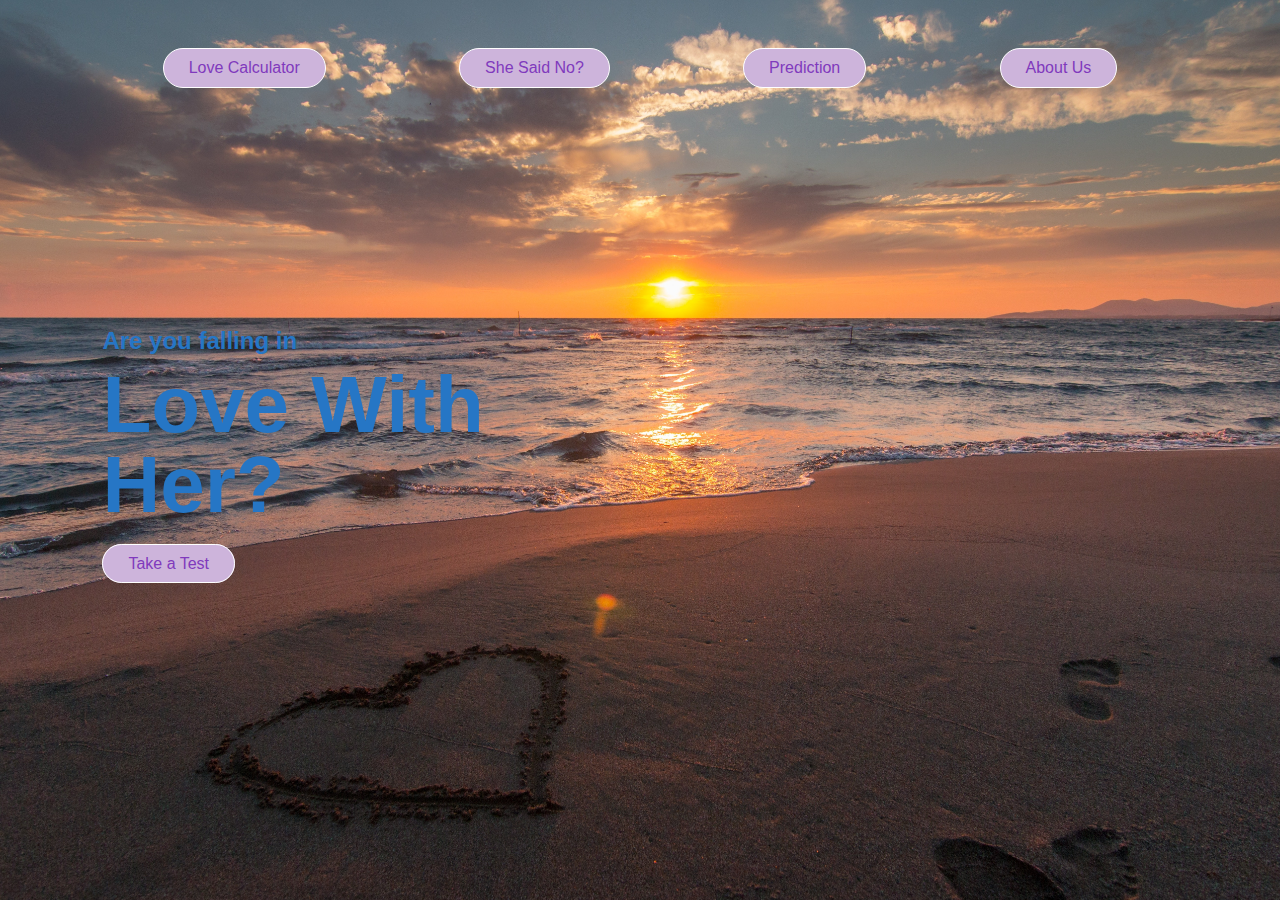
<file: index.html>
<!DOCTYPE html>
<html lang="en">
<head>
    <meta charset="UTF-8">
    <meta http-equiv="X-UA-Compatible" content="IE=edge">
    <meta name="viewport" content="width=device-width, initial-scale=1.0">
    <link rel="stylesheet" href="style.css">
    
 <title>Aashiq in Nashik</title>
 <link rel="icon" type="image/x-icon" href="website logo.png">


</head>
<body>
    <div class="hero">
        <div class="nav">

            <a class="button" href="love.html">Love Calculator</a>
            <a class="button" href="sub-pages/sheSaidNo.html">She Said No?</a>
            <a class="button" href="sub-pages/Prediction.html">Prediction </a>
            <a class="button" href="sub-pages/contributers.html">About Us</a>
            

        </div>
        <div class="content">
            <h2>Are you falling in</h2>
            <h1>Love With<br>Her?</h1>
            <a class="button" href="love.html">Take a Test</a>
        </div>
    </div>
</body>
</html>
</file>
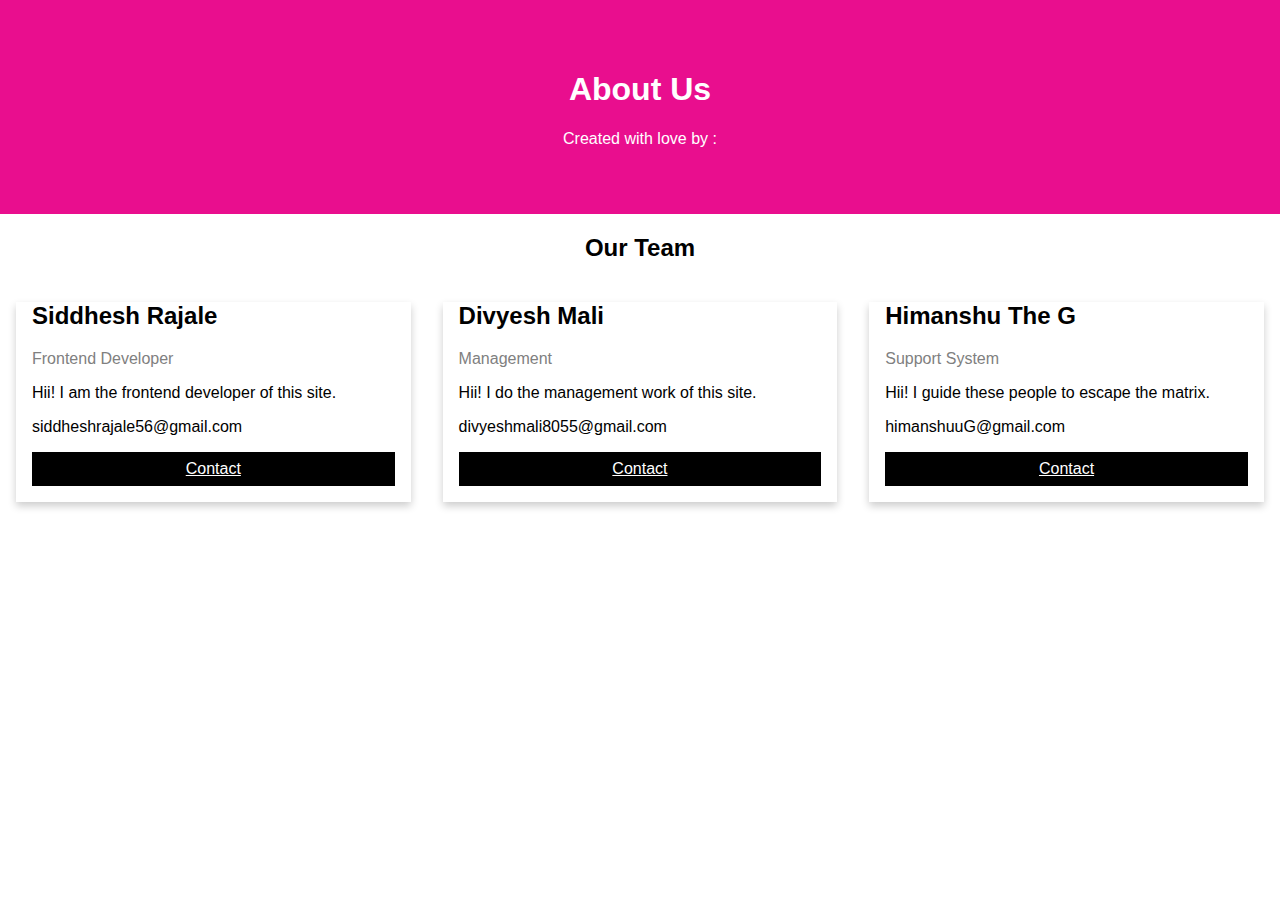
<file: sub-pages/contributers.html>
<!DOCTYPE html>
<html>
<head>
<meta name="viewport" content="width=device-width, initial-scale=1">
<title>About Us</title>
<link rel="icon" type="image/x-icon" href="/main/website logo.png">
 
</head>
<link rel="stylesheet" href="contributers.css">
<body>

<div class="about-section">
  <h1>About Us</h1>
  <p>Created with love by :</p>
</div>

<h2 style="text-align:center">Our Team</h2>

<div class="row">
  <div class="column">
    <div class="card">
      <!-- <img src="siddhesh.jpeg" alt="Jane" style="width:100%"> -->
      <div class="container">
        <h2>Siddhesh Rajale</h2>
        <p class="title">Frontend Developer</p>
        <p>Hii! I am the frontend developer of this site.</p>
        <p>siddheshrajale56@gmail.com</p>
        <p><a href="https://www.instagram.com/siddhurajale/" class="contact">Contact</a></p>
      </div>
    </div>
  </div>
  <div class="column">
    <div class="id-card">
      <!-- <img src="/w3images/team2.jpg" alt="Mike" style="width:100%"> -->
      <div class="container">
        <h2>Divyesh Mali</h2>
        <p class="title">Management</p>
        <p>Hii! I do the management work of this site.</p>
        <p>divyeshmali8055@gmail.com</p>
        <p><a href="https://www.instagram.com/hacker__hub/" class="contact">Contact</a></p>
      </div>
    </div>
  </div> 
  
  
  <div class="column">
    <div class="card">
      <!-- <img src="/w3images/team3.jpg" alt="John" style="width:100%"> -->
      <div class="container">
        <h2>Himanshu The G</h2>
        <p class="title">Support System</p>
        <p>Hii! I guide these people to escape the matrix.</p>
        <p>himanshuuG@gmail.com</p>
        <p><a href="https://www.instagram.com/17himanshuu/" class="contact">Contact</a></p>
      </div>
    </div>
<!--
    <div class="himanshu">
      <div class="id-card"> -->
        <!-- <img src="/w3images/team3.jpg" alt="John" style="width:100%"> -->
    <!--<div class="container">
          <h2>Himanshu The G</h2>
          <p class="title">Support System</p>
          <p>Hii! I guide these people to escape the matrix.</p>
          <p>himanshuuG@gmail.com</p>
          <p><a href="https://www.instagram.com/17himanshuu/" class="contact">Contact</a></p>
        </div>
      </div>
    </div>-->
  </div>
</div>

</body>
</html>
</file>
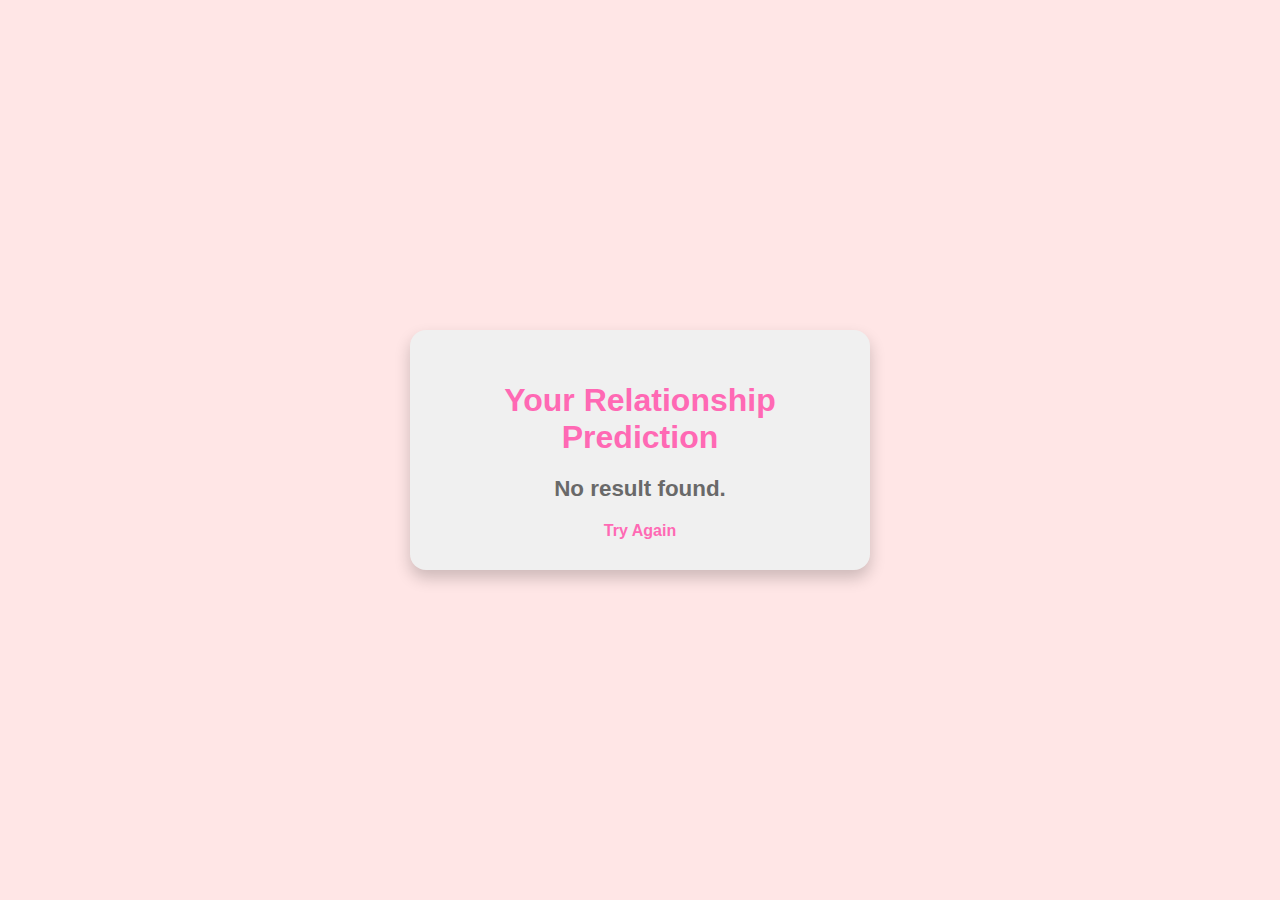
<file: sub-pages/PredictionResult.html>
<!DOCTYPE html>
<html lang="en">
<head>
    <meta charset="UTF-8">
    <meta name="viewport" content="width=device-width, initial-scale=1.0">
    <title>Relationship Prediction Result</title>
    <link rel="stylesheet" href="PredictionResultStyles.css">
</head>
<body>
    <div class="result-container" id="result-container">
        <h1>Your Relationship Prediction</h1>
        <div class="result" id="result">Loading...</div>
        <a href="Prediction.html" class="back-link">Try Again</a>
    </div>

    <script src="resultScript.js"></script>
</body>
</html>
</file>
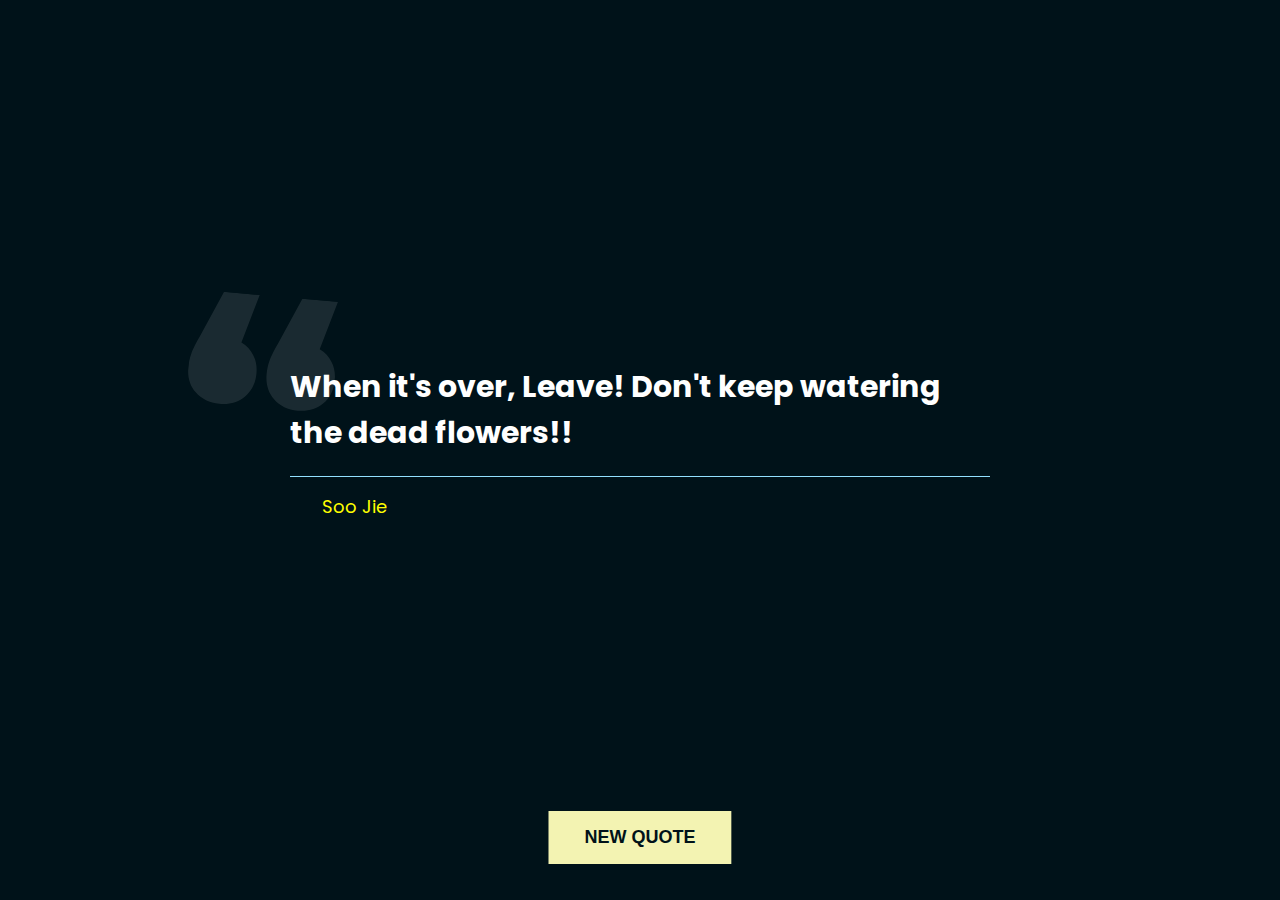
<file: sub-pages/sheSaidNo.html>
<!DOCTYPE html>
<html lang="en">
<head>
    <meta charset="UTF-8">
    <meta http-equiv="X-UA-Compatible" content="IE=edge">
    <meta name="viewport" content="width=device-width, initial-scale=1.0">
    <link rel="preconnect" href="https://fonts.googleapis.com">
    <link rel="preconnect" href="https://fonts.gstatic.com" crossorigin>
    <link href="https://fonts.googleapis.com/css2?family=Poppins:wght@400;700&display=swap" rel="stylesheet">
    <link rel="stylesheet" href="sheSaidNo.css">
    
    <title>She Said No?</title>
    <link rel="icon" type="image/x-icon" href="/main/website logo.png">

</head>
<body>

    <div class="quote-container">
        <div class="quote">
            <div class="quote-icon">
                <svg width="98" height="75" viewBox="0 0 98 75" fill="none" xmlns="http://www.w3.org/2000/svg">

                    <path d="M33.8 32.6C37.5333 34.3333 40.4 36.9333 42.4 40.4C44.5333 43.7333 45.6 47.6667 45.6 52.2C45.6 58.8667 43.4667 64.2667 39.2 68.4C34.9333 72.5333 29.4667 74.6 22.8 74.6C16.1333 74.6 10.6667 72.5333 6.4 68.4C2.13333 64.2667 0 58.8667 0 52.2C0 49.1333 0.4 46.0667 1.2 43C2 39.9333 3.8 35.4 6.6 29.4L19.4 0H43.2L33.8 32.6ZM86.2 32.6C89.9333 34.3333 92.8 36.9333 94.8 40.4C96.9333 43.7333 98 47.6667 98 52.2C98 58.8667 95.8667 64.2667 91.6 68.4C87.3333 72.5333 81.8667 74.6 75.2 74.6C68.5333 74.6 63.0667 72.5333 58.8 68.4C54.5333 64.2667 52.4 58.8667 52.4 52.2C52.4 49.1333 52.8 46.0667 53.6 43C54.4 39.9333 56.2 35.4 59 29.4L71.8 0H95.6L86.2 32.6Z" fill="white"/>

                </svg>
            </div>

            <div class="quote-content">
                When it's over, Leave! Don't keep watering the dead flowers!!
            </div>

            <div class="quote-author">Soo Jie</div>

            <button class="new-quote-button">New Quote</button>
        </div>
    </div>

    <script src="sheSaidNo.js"></script>
</body>
</html>
</file>
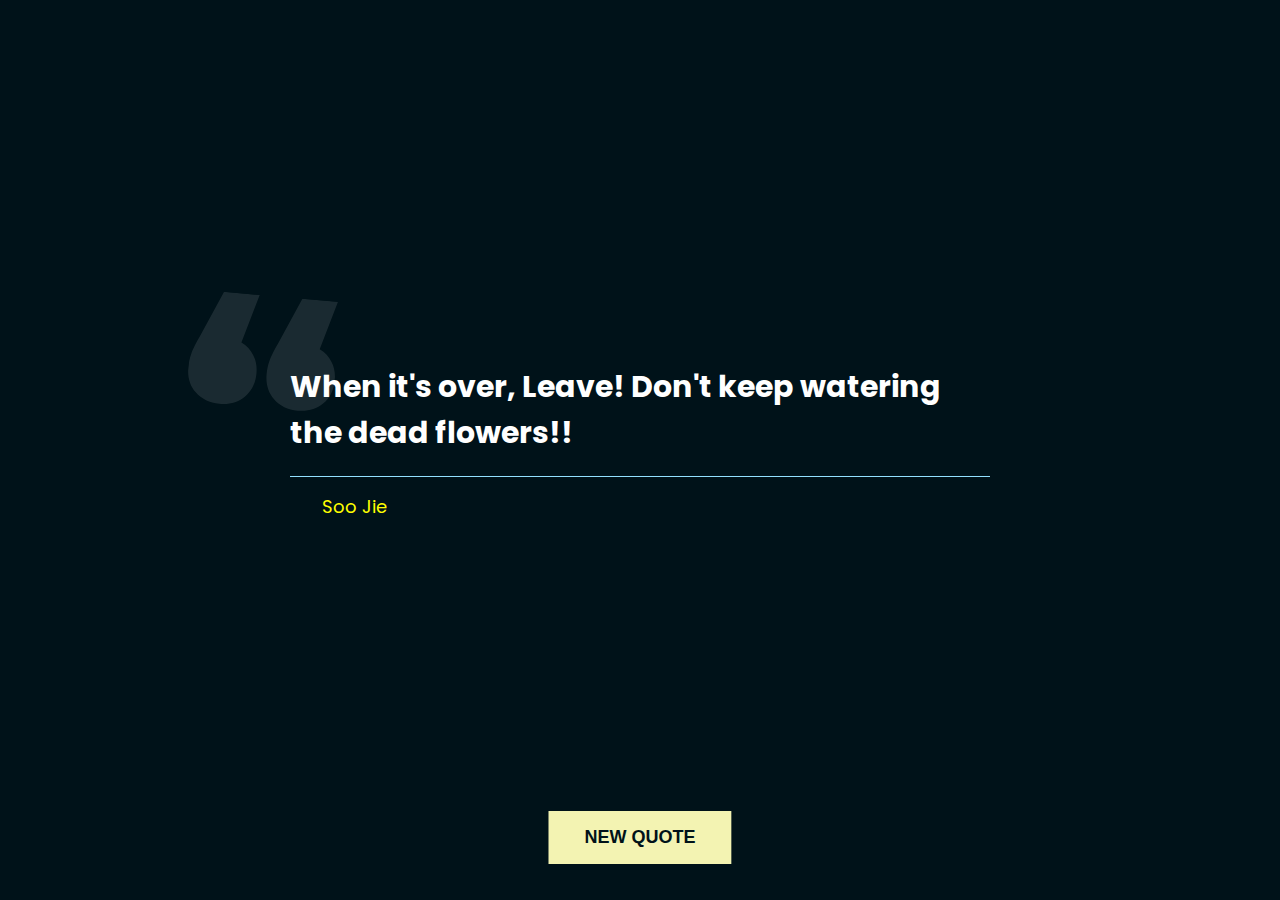
<file: sub-pages/sheSaidNo2.html>
<!--soo genuinely idk but at first sheSaidNo page quotes were not working
soo i created this page and js where the quotes are kept in an array and use of random function to fetch the quotes..
update: 1st one randomly stopped working-->
<!DOCTYPE html>
<html lang="en">
<head>
    <meta charset="UTF-8">
    <meta http-equiv="X-UA-Compatible" content="IE=edge">
    <meta name="viewport" content="width=device-width, initial-scale=1.0">
    <link rel="preconnect" href="https://fonts.googleapis.com">
    <link rel="preconnect" href="https://fonts.gstatic.com" crossorigin>
    <link href="https://fonts.googleapis.com/css2?family=Poppins:wght@400;700&display=swap" rel="stylesheet">
    <link rel="stylesheet" href="sheSaidNo.css">
    
    <title>She Said No?</title>
    <link rel="icon" type="image/x-icon" href="/main/website logo.png">

</head>
<body>

    <div class="quote-container">
        <div class="quote">
            <div class="quote-icon">
                <svg width="98" height="75" viewBox="0 0 98 75" fill="none" xmlns="http://www.w3.org/2000/svg">
                    <path d="M33.8 32.6C37.5333 34.3333 40.4 36.9333 42.4 40.4C44.5333 43.7333 45.6 47.6667 45.6 52.2C45.6 58.8667 43.4667 64.2667 39.2 68.4C34.9333 72.5333 29.4667 74.6 22.8 74.6C16.1333 74.6 10.6667 72.5333 6.4 68.4C2.13333 64.2667 0 58.8667 0 52.2C0 49.1333 0.4 46.0667 1.2 43C2 39.9333 3.8 35.4 6.6 29.4L19.4 0H43.2L33.8 32.6ZM86.2 32.6C89.9333 34.3333 92.8 36.9333 94.8 40.4C96.9333 43.7333 98 47.6667 98 52.2C98 58.8667 95.8667 64.2667 91.6 68.4C87.3333 72.5333 81.8667 74.6 75.2 74.6C68.5333 74.6 63.0667 72.5333 58.8 68.4C54.5333 64.2667 52.4 58.8667 52.4 52.2C52.4 49.1333 52.8 46.0667 53.6 43C54.4 39.9333 56.2 35.4 59 29.4L71.8 0H95.6L86.2 32.6Z" fill="white"/>
                </svg>
            </div>

            <div class="quote-content" id="quoteContent">
                When it's over, Leave! Don't keep watering the dead flowers!!
            </div>

            <div class="quote-author" id="quoteAuthor">Soo Jie</div>

            <button class="new-quote-button" id="newQuoteButton">New Quote</button>
        </div>
    </div>

    <script src="sheSaidNo2.js"></script>
</body>
</html>
</file>
<file: style.css>
*{
    margin: 0;
    padding: 0;
    font-family: sans-serif;
}

a{
    text-decoration: none;
}
.hero{
    width: 100%;
    height: 100vh;
    background-image: url(bg1.jpg);
    background-size: cover;
    background-position: center;
    position: relative;
    overflow: hidden;
}

.nav{
    width: 85%;
    height: 15%;
    margin: auto;
    display: flex;
    align-items: center;
    justify-content: space-around;
    
}
.button{
    color: #803abd;
    padding: 10px 25px;
    background-color: #cdb4db;
    border: 1px solid #fff;
    border-radius: 20px;
    outline: none;
    cursor: pointer;

}
.content{
    color: #2676c5;
    position: absolute;
    top: 50%;
    left: 8%;
    transform: translateY(-50%);
    z-index: 2;
}

h1{
    font-size: 80px;
    margin: 10px 0 30px;
    line-height: 80px;
}
.side-bar{
    width:auto
}
</file>
<file: sub-pages/contributers.css>
body {
  font-family: Arial, Helvetica, sans-serif;
  margin: 0;
}

html {
  box-sizing: border-box;
}

*, *:before, *:after {
  box-sizing: inherit;
}

.column {
  float: left;
  width: 33.33%;
  margin-bottom: 16px;
  padding: 0 8px;
}

.card {   /* shadows of the cards*/
  box-shadow: 0 4px 8px 0 rgba(0, 0, 0, 0.2);
  margin: 8px;
}

.about-section {
  padding: 50px;
  text-align: center;
  background-color: #e90e8e;
  color: white;
}

.container {
  padding: 0 16px;
}

.container::after, .row::after {
  content: "";
  clear: both;
  display: table;
}

.title {
  color: grey;
}

.contact {
  border: none;
  outline: 0;
  display: inline-block;
  padding: 8px;
  color: white;
  background-color: #000;
  text-align: center;
  cursor: pointer;
  width: 100%;
}

.contact:hover {
  background-color: #555;
}

@media screen and (max-width: 650px) {
  .column {
    width: 100%;
    display: block;
  }
}

.himanshu {
  align-items: center;
  padding-top: 5%;
  position: relative;
}

.id-card {
  box-shadow: 0 4px 8px 0 rgba(0, 0, 0, 0.2);
  margin: 8px;
}
</file>
<file: sub-pages/PredictionResultStyles.css>
body {
    font-family: 'Cursive', Arial, sans-serif;
    background-color: #ffe6e6;
    color: #333;
    margin: 0;
    padding: 0;
    display: flex;
    flex-direction: column;
    align-items: center;
    justify-content: center;
    height: 100vh;
}

.result-container {
    background: #fff0f5;
    padding: 30px;
    border-radius: 16px;
    box-shadow: 0 8px 16px rgba(0, 0, 0, 0.2);
    max-width: 400px;
    width: 90%;
    text-align: center;
}

h1 {
    color: #ff69b4;
    margin-bottom: 20px;
}

.result {
    font-size: 1.4em;
    font-weight: bold;
    margin-top: 10px;
}

.result.love {
    color: #ff1493;
}

.result.friendship {
    color: #1e90ff;
}

.result.unknown {
    color: #696969;
}

.back-link {
    margin-top: 20px;
    display: inline-block;
    color: #ff69b4;
    text-decoration: none;
    font-weight: bold;
}

.back-link:hover {
    color: #ff1493;
}

/* Specific screen colors */
.love-screen {
    background-color: #ffe6e6;
}

.friendship-screen {
    background-color: #e6f7ff;
}

.unknown-screen {
    background-color: #f0f0f0;
}
</file>
<file: sub-pages/sheSaidNo.css>
body{
    margin: 0;
}
.quote-container {
    height: 100vh;
    width: 100%;
    background: #001219;
    display: flex;
    align-items: center;
    justify-content: center;
    font-family: "Poppins", sans-serif;
    padding: 48px;
    box-sizing: border-box;
}

.quote-container .quote {
    max-width: 700px;
    position: relative;
}

.quote-container .quote-icon {
    position: absolute;
    left: -76px;
    top: -48px;
    transform: scale(1.5) rotateZ(5deg);
    opacity: 0.1;
}

.quote-container .quote-content {
    font-weight: bold;
    font-size: 30px;
    color: #fff;
}

.quote-container .quote-author {
    font-size: 18px;
    color: yellow;
    border-top: 1px solid #93e0ff;
    padding: 16px 32px;
    margin-top: 20px;
}

.quote-container .new-quote-button {
    padding: 16px 36px;
    position: fixed;
    bottom: 36px;
    left: 50%;
    transform: translateX(-50%);
    background: #f3f3b2;
    color: #001219;
    font-size: 18px;
    font-weight: bold;
    text-transform: uppercase;
    border: none;
    cursor: pointer;
    transition: all 500ms ease;
}

.quote-container .new-quote-button:hover {
    background: #93e0ff;
}

@media (max-width: 900px) {
    .quote-container .quote-icon {
        left: -16px;
    }
}

@media (max-width: 500px) {
    .quote-container .quote-icon {
        font-size: 24px;
        line-height: 1.8;
    }
}
</file>
